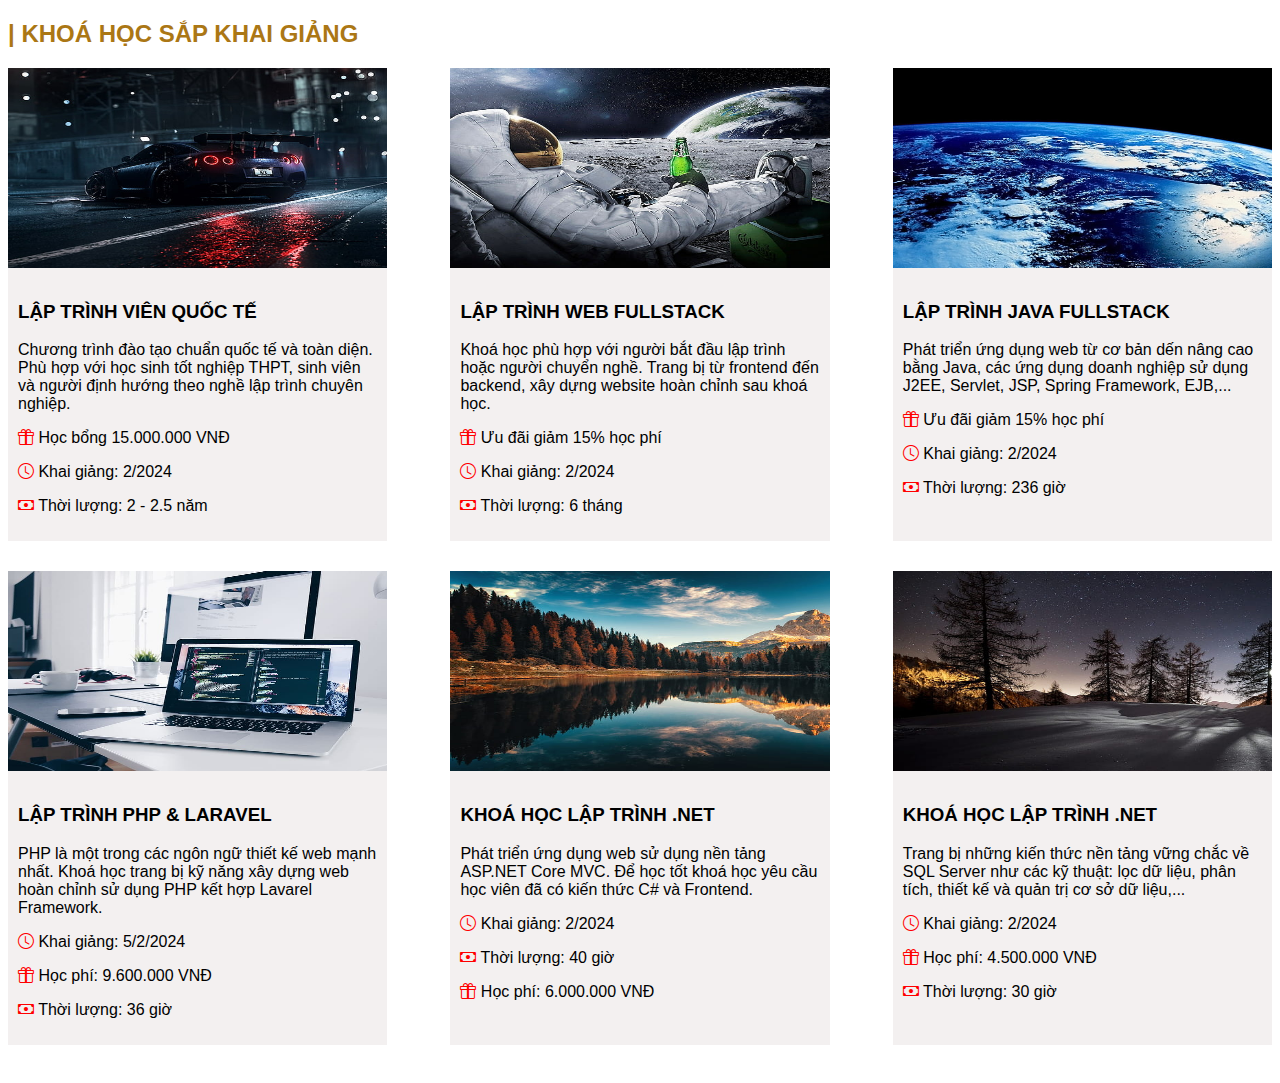
<file: html/BaiTap2.html>
<!DOCTYPE html>
<html lang="en">
<head>
    <meta charset="UTF-8">
    <meta name="viewport" content="width=device-width, initial-scale=1.0">
    <title>Bài tập 2</title>
    <link rel="stylesheet" href="https://cdn.jsdelivr.net/npm/bootstrap-icons/font/bootstrap-icons.css">
    <link rel="stylesheet" href="/css/BaiTap2.css">
</head>

<body>
    <h2 style="color: rgb(171, 119, 21);text-transform: uppercase;"> <strong style="font-weight: 900;">|</strong> Khoá học sắp khai giảng</h3>
    <div class="container">
        <div class="section">
            <div class="course">
                <img src="/pictures/dark-night-rain-car-wallpaper-preview.jpg" >
                <div class="text">
                    <h3>Lập trình viên quốc tế</h3>
                    <p>Chương trình đào tạo chuẩn quốc tế và toàn diện. Phù hợp 
                        với học sinh tốt nghiệp THPT, sinh viên và người định hướng theo nghề lập trình chuyên nghiệp.</p>
                    <p><i class="bi bi-gift"></i> Học bổng 15.000.000 VNĐ </p>
                    <p><i class="bi bi-clock"></i> Khai giảng: 2/2024 </p>
                    <p><i class="bi bi-cash"></i> Thời lượng: 2 - 2.5 năm </p>
                </div>
            </div>


            <div class="course">
                <img src="/pictures/space-computer-1920x1200-desktop-wallpaper-preview.jpg" alt="">
                <div class="text">
                    <h3>Lập trình web fullstack</h3>
                    <p>Khoá học phù hợp với người bắt đầu lập trình hoặc người chuyển nghề. Trang bị từ frontend đến backend, xây dựng website hoàn chỉnh sau khoá học.</p>
                    <p><i class="bi bi-gift"></i> Ưu đãi giảm 15% học phí </p>
                    <p><i class="bi bi-clock"></i> Khai giảng: 2/2024 </p>
                    <p><i class="bi bi-cash"></i> Thời lượng: 6 tháng </p>
                </div>
            </div>


            <div class="course">
                <img src="/pictures/earth-high-resolution-desktop-backgrounds-wallpaper-preview.jpg">
                <div class="text">
                    <h3>Lập trình java fullstack</h3>
                    <p>Phát triển ứng dụng web từ cơ bản dến nâng cao bằng Java, các ứng dụng doanh nghiệp sử dụng J2EE, Servlet, JSP, Spring Framework, EJB,...</p>
                    <p><i class="bi bi-gift"></i> Ưu đãi giảm 15% học phí </p>
                    <p><i class="bi bi-clock"></i> Khai giảng: 2/2024 </p>
                    <p><i class="bi bi-cash"></i> Thời lượng: 236 giờ </p>
                </div>
            </div>


            <div class="course">
                <img src="/pictures/technology-code-coding-computer.jpg">
                <div class="text">
                    <h3>Lập trình php & laravel</h3>
                    <p>PHP là một trong các ngôn ngữ thiết kế web mạnh nhất. Khoá học trang bị kỹ năng xây dựng web hoàn chỉnh sử dụng PHP kết hợp Lavarel Framework.</p>
                    <p><i class="bi bi-clock"></i> Khai giảng: 5/2/2024</p>
                    <p><i class="bi bi-gift"></i> Học phí: 9.600.000 VNĐ </p>
                    <p><i class="bi bi-cash"></i> Thời lượng: 36 giờ </p>
                </div>
            </div>


            <div class="course">
                <img src="/pictures/dolomiti-italy-autumn-lago-antorno-landscape-photography-desktop-hd-wallpaper-for-pc-tablet-and-mobile-3840×2400-wallpaper-preview.jpg">
                <div class="text">
                    <h3>Khoá học lập trình .NET</h3>
                    <p>Phát triển ứng dụng web sử dụng nền tảng ASP.NET Core MVC. Để học tốt khoá học yêu cầu học viên đã có kiến thức C# và Frontend.</p>
                    <p><i class="bi bi-clock"></i> Khai giảng: 2/2024</p>
                    <p><i class="bi bi-cash"></i> Thời lượng: 40 giờ </p>
                    <p><i class="bi bi-gift"></i> Học phí: 6.000.000 VNĐ </p>
                </div>
            </div>


            <div class="course">
                <img src="/pictures/winter-4k-pc-desktop-wallpaper-preview.jpg">
                <div class="text">
                    <h3>Khoá học lập trình .NET</h3>
                    <p>Trang bị những kiến thức nền tảng vững chắc về SQL Server như các kỹ thuật: lọc dữ liệu, phân tích, thiết kế và quản trị cơ sở dữ liệu,...</p>
                    <p><i class="bi bi-clock"></i> Khai giảng: 2/2024</p>
                    <p><i class="bi bi-gift"></i> Học phí: 4.500.000 VNĐ </p>
                    <p><i class="bi bi-cash"></i> Thời lượng: 30 giờ </p>
                </div>
            </div>  
        </div>
    </div>
    
</body>
</html>
</file>
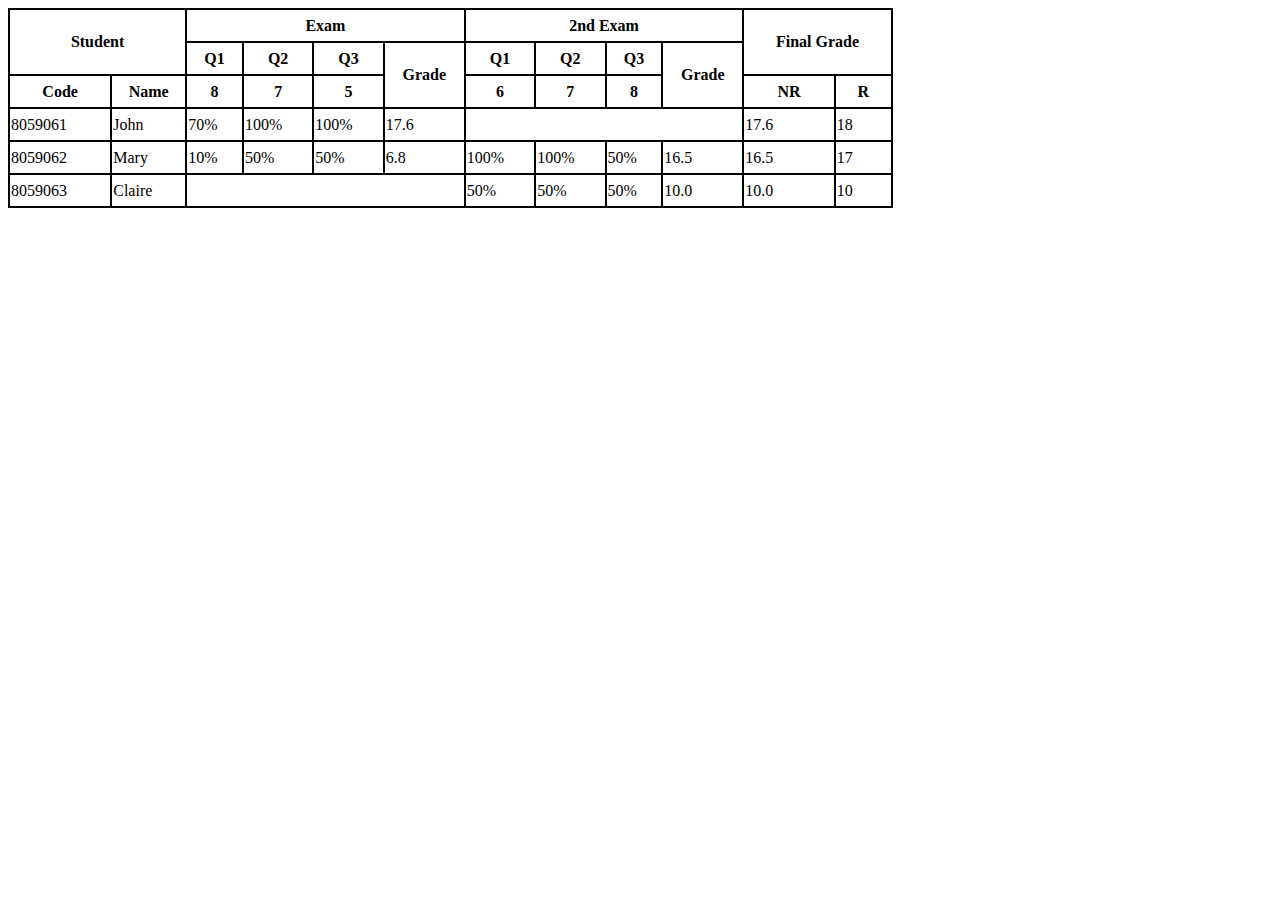
<file: html/BaiTap3.html>
<!DOCTYPE html>
<html lang="en">
<head>
    <meta charset="UTF-8">
    <meta name="viewport" content="width=device-width, initial-scale=1.0">
    <title>Bai tap 3</title>
    <link rel="stylesheet" href="/css/BaiTap3.css">
</head>
<body>
    <table>
        <tr>
            <th rowspan="2" colspan="2">Student</th>
            <th colspan="4">Exam</th>
            <th colspan="4">2nd Exam</th>
            <th rowspan="2" colspan="2">Final Grade</th>
        </tr>
        <tr>
            <th>Q1</th>
            <th>Q2</th>
            <th>Q3</th>
            <th rowspan="2">Grade</th>
            <th>Q1</th>
            <th>Q2</th>
            <th>Q3</th>
            <th rowspan="2">Grade</th>
            
        </tr>
        <tr>
            <th>Code</th>
            <th>Name</th>
            <th>8</th>
            <th>7</th>
            <th>5</th>
            <th>6</th>
            <th>7</th>
            <th>8</th>
            <th>NR</th>
            <th>R</th>
        </tr>
        <tr>
            <td>8059061</td>
            <td>John</td>
            <td>70%</td>
            <td>100%</td>
            <td>100%</td>
            <td>17.6</td>
            <td colspan="4"></td>
            <td>17.6</td>
            <td>18</td>
        </tr>
        <tr>
            <td>8059062</td>
            <td>Mary</td>
            <td>10%</td>
            <td>50%</td>
            <td>50%</td>
            <td>6.8</td>
            <td>100%</td>
            <td>100%</td>
            <td>50%</td>
            <td>16.5</td>
            <td>16.5</td>
            <td>17</td>
        </tr>
        <tr>
            <td>8059063</td>
            <td>Claire</td>
            <td colspan="4"></td>
            <td>50%</td>
            <td>50%</td>
            <td>50%</td>
            <td>10.0</td>
            <td>10.0</td>
            <td>10</td>
        </tr>
    </table>
</body>
</html>
</file>
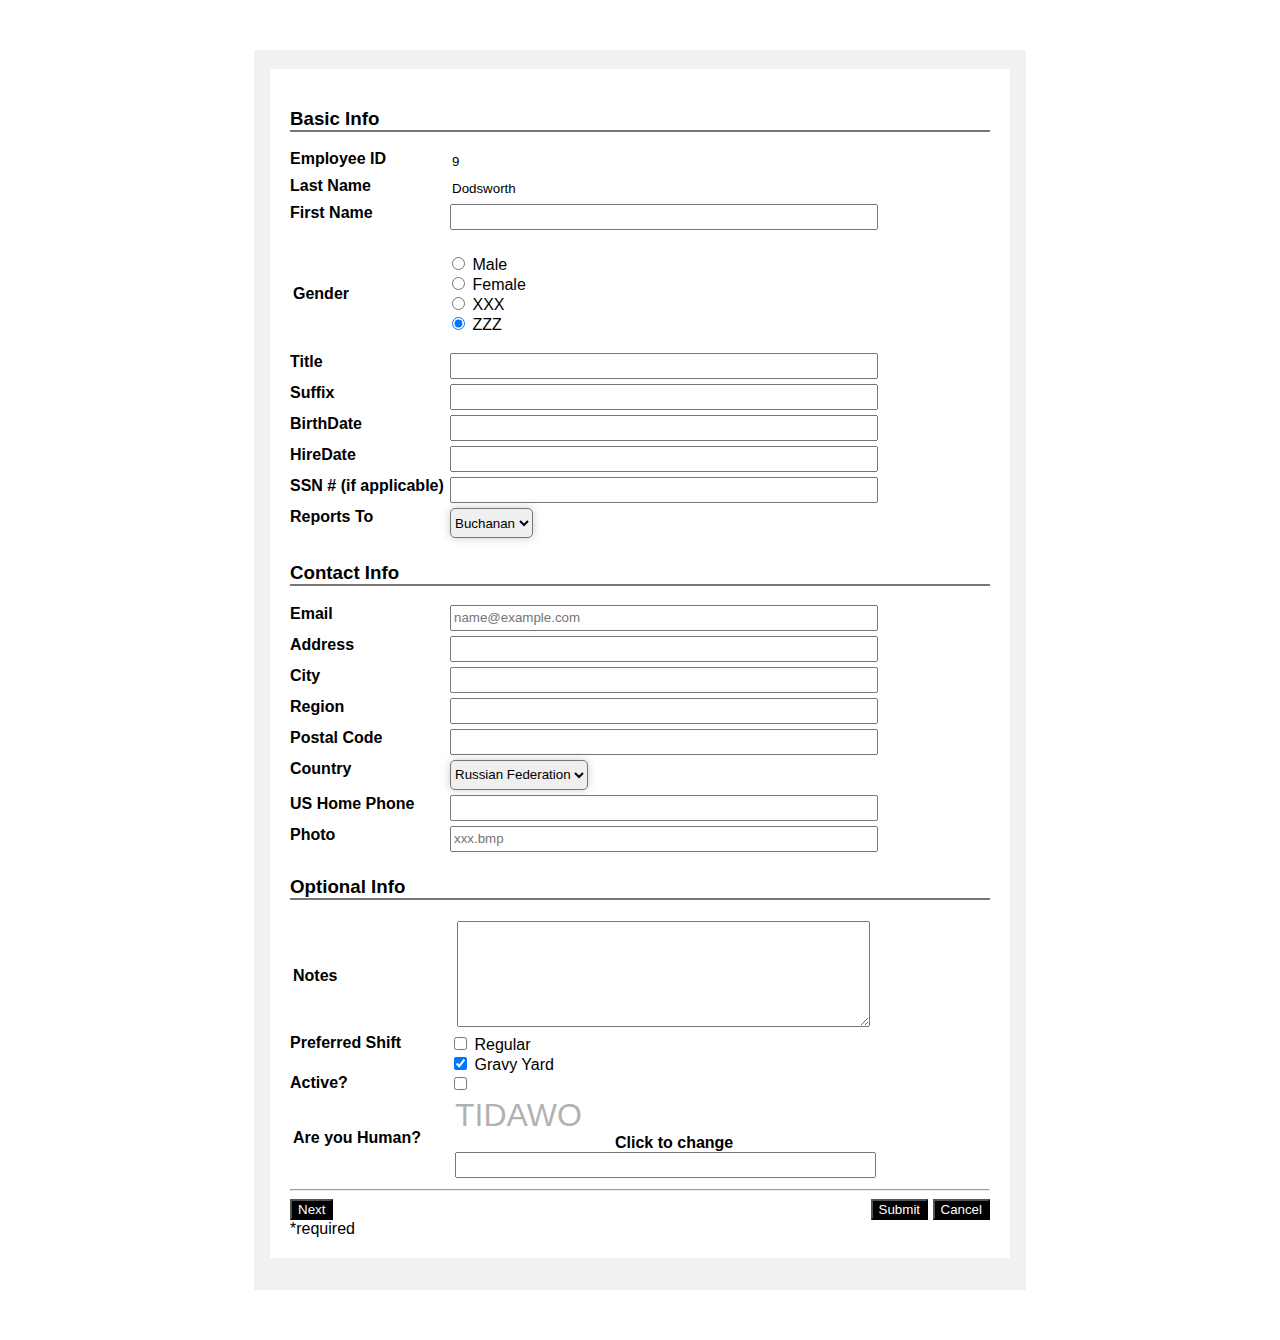
<file: html/BaiTap4.html>
<!DOCTYPE html>
<html lang="vi">
  <head>
    <meta charset="UTF-8" />
    <meta name="viewport" content="width=device-width, initial-scale=1.0" />
    <title>Bai 4</title>
    <link rel="stylesheet" href="/css/BaiTap4.css">
  </head>
  <body>
    <div class="container">
      <h3>Basic Info</h3>
      <form action="">
        <div class="input_in4">
          <label for="emp">Employee ID</label>
          <input type="text" id="emp" value="9" readonly />
        </div>
        <div class="input_in4">
          <label for="lname">Last Name</label>
          <input type="text" id="lname" value="Dodsworth" readonly/>
        </div>
        <div class="input_in4">
          <label for="fname">First Name</label>
          <input type="text" id="fname" required />
        </div>
        <div class="input_in4_1">
          <table>
            <tr>
              <td><b>Gender</b></td>
              <td>
                <ul>
                  <li>
                    <input type="radio" name="gender" id="Male" />
                    <label for="Male">Male</label>
                  </li>
                  <li>
                    <input type="radio" name="gender" id="fmale" />
                    <label for="fmale">Female</label>
                  </li>
                  <li>
                    <input type="radio" name="gender" id="xxx" />
                    <label for="xxx">XXX</label>
                  </li>
                  <li>
                    <input type="radio" name="gender" id="zzz" checked />
                    <label for="zzz">ZZZ</label>
                  </li>
                </ul>
              </td>
            </tr>
          </table>
        </div>
        <div class="input_in4">
          <label for="title">Title</label>
          <input type="text" id="title" required />
        </div>
        <div class="input_in4">
          <label for="suf">Suffix</label>
          <input type="text" id="suf" required />
        </div>
        <div class="input_in4">
          <label for="bdate">BirthDate</label>
          <input type="text" id="bdate" required />
        </div>
        <div class="input_in4">
          <label for="hdate">HireDate</label>
          <input type="text" id="hdate" required />
        </div>
        <div class="input_in4">
          <label for="ssn">SSN # (if applicable)</label>
          <input type="text" id="ssn" />
        </div>
        <div class="input_in4">
          <label for="rp">Reports To</label>
          <select name="rp" id="rp">
            <option value="Buchanan">Buchanan</option>
          </select>
        </div>
      </form>
      <h3>Contact Info</h3>
      <form action="#">
        <div class="input_in4">
          <label for="email">Email</label>
          <input
            type="email"
            name="email"
            id="email"
            placeholder="name@example.com"
            required
          />
        </div>
        <div class="input_in4">
          <label for="add">Address</label>
          <input type="text" id="add" required />
        </div>
        <div class="input_in4">
          <label for="city">City</label>
          <input type="text" id="city" required />
        </div>
        <div class="input_in4">
          <label for="reg">Region</label>
          <input type="text" id="reg" />
        </div>
        <div class="input_in4">
          <label for="pos">Postal Code</label>
          <input type="text" id="pos" required />
        </div>
        <div class="input_in4">
          <label for="country">Country</label>
          <select name="country" id="country">
            <option value="russia">Russian Federation</option>
          </select>
        </div>
        <div class="input_in4">
          <label for="tel">US Home Phone</label>
          <input type="tel" id="tel" required />
        </div>
        <div class="input_in4">
          <label for="photo">Photo</label>
          <input type="text" id="photo" placeholder="xxx.bmp" />
        </div>
      </form>
      <h3>Optional Info</h3>
      <form action="#">
        <div class="input_in4">
          <table>
            <tr>
              <td><label for="note">Notes</label></td>
              <td>
                <textarea name="note" id="note"></textarea>
              </td>
            </tr>
          </table>
        </div>
        <div class="input_in4_pre">
          <b class="f1">Preferred Shift</b>
              <div>
                <input type="checkbox" name="regular" id="regular" />
                <label for="regular">Regular</label><br>
                <input type="checkbox" name="gravy" id="gravy" checked />
                <label for="gravy">Gravy Yard</label>
              </div> 
          </ul>
        </div>
        <div class="input_in4_active">
          <label for="active">Active?</label>
          <input type="checkbox" name="active" id="active" />
        </div>
        <div class="input_in4_human">
          <table>
            <tr>
              <td><label>Are you Human?</label></td>
              <td id = "code">
                <div style="opacity: 0.3; font-size: 200%" id = "cap">TIDAWO</div>
                <label for="robot" style="margin-left: 160px">Click to change</label> <br />
                <input type="text" id="robot" required />
              </td>
            </tr>
          </table>
        </div>
      </form>
      <hr />
      <div class="bottom">
        <div class="move"><button>Next</button><br />*required</div>
        <div class="submit">
          <button>Submit</button>
          <button>Cancel</button>
        </div>
      </div>
    </div>
  </body>
</html>
</file>
<file: css/BaiTap2.css>
body{
    font-family: Arial, sans-serif;
}
.section {
    display: flex;
    flex-wrap: wrap;
    justify-content: space-between;
}
.course {
    width: 30%;
    margin-bottom: 30px;
    overflow: hidden;
    background-color: rgb(243, 240, 240);
}
.course:hover {
    transform:scale(1.05);
}
.text {
    padding:10px;
}
img {
    width: 500px;
    height: 200px;
}
i {
    font-weight: bold;
    color: red;
}
h3 {
    text-transform: uppercase;
}
</file>
<file: css/BaiTap3.css>
table{
    width: 70%;
    height: 200px;
    border-collapse: collapse;
}
th, td{
    border: 2px solid black;
}
</file>
<file: css/BaiTap4.css>
body {
    margin: 0;
    font-family: Arial, sans-serif;
    background-color: #ffffff;
  }
  .container {
    width: 700px;
    height: 80%;
    margin: 50px auto;
    padding: 20px;
    background: #ffffff;
    border: 1rem solid rgb(242, 240, 240);
    border-top: 1.2rem solid rgb(242, 240, 240);
    border-bottom: 2rem solid rgb(242, 240, 240);
  }
  h3 {
    border-bottom: 2px solid #797676;
  }
  .input_in4 label {
    width: 160px;
    float: left;
    font-weight: bold;
  }
  .input_in4 input {
    width: 60%;
    height: 20px;
    margin-bottom: 5px;
  }
  li {
    list-style: none;
  }
  b {
    width: 110px;
    float: left;
  }
  select {
    margin-bottom: 5px;
    border-radius: 5px;
    height: 30px;
    box-shadow: 0 0 10px rgba(0, 0, 0, 0.2);
  }
  textarea {
    width: 225%;
    height: 100px;
  }
  .input_in4_active label {
    width: 160px;
    float: left;
    font-weight: bold;
  }
  .input_in4_pre b{
    width: 160px;
  }
  #gravy{
    margin-left: 164px;
  }
  .input_in4_human label{
    width: 158px;
    float: left;
    font-weight: bold;
  }
  .input_in4_human input{
    width: 130%;
    height: 20px;
  } 
  .bottom{
    display: flex;
    justify-content: space-between;
  }
  #emp,#lname{
    border: none;
  }
  button{
    background: #000;
    color:#ffffff;
  }
</file>
